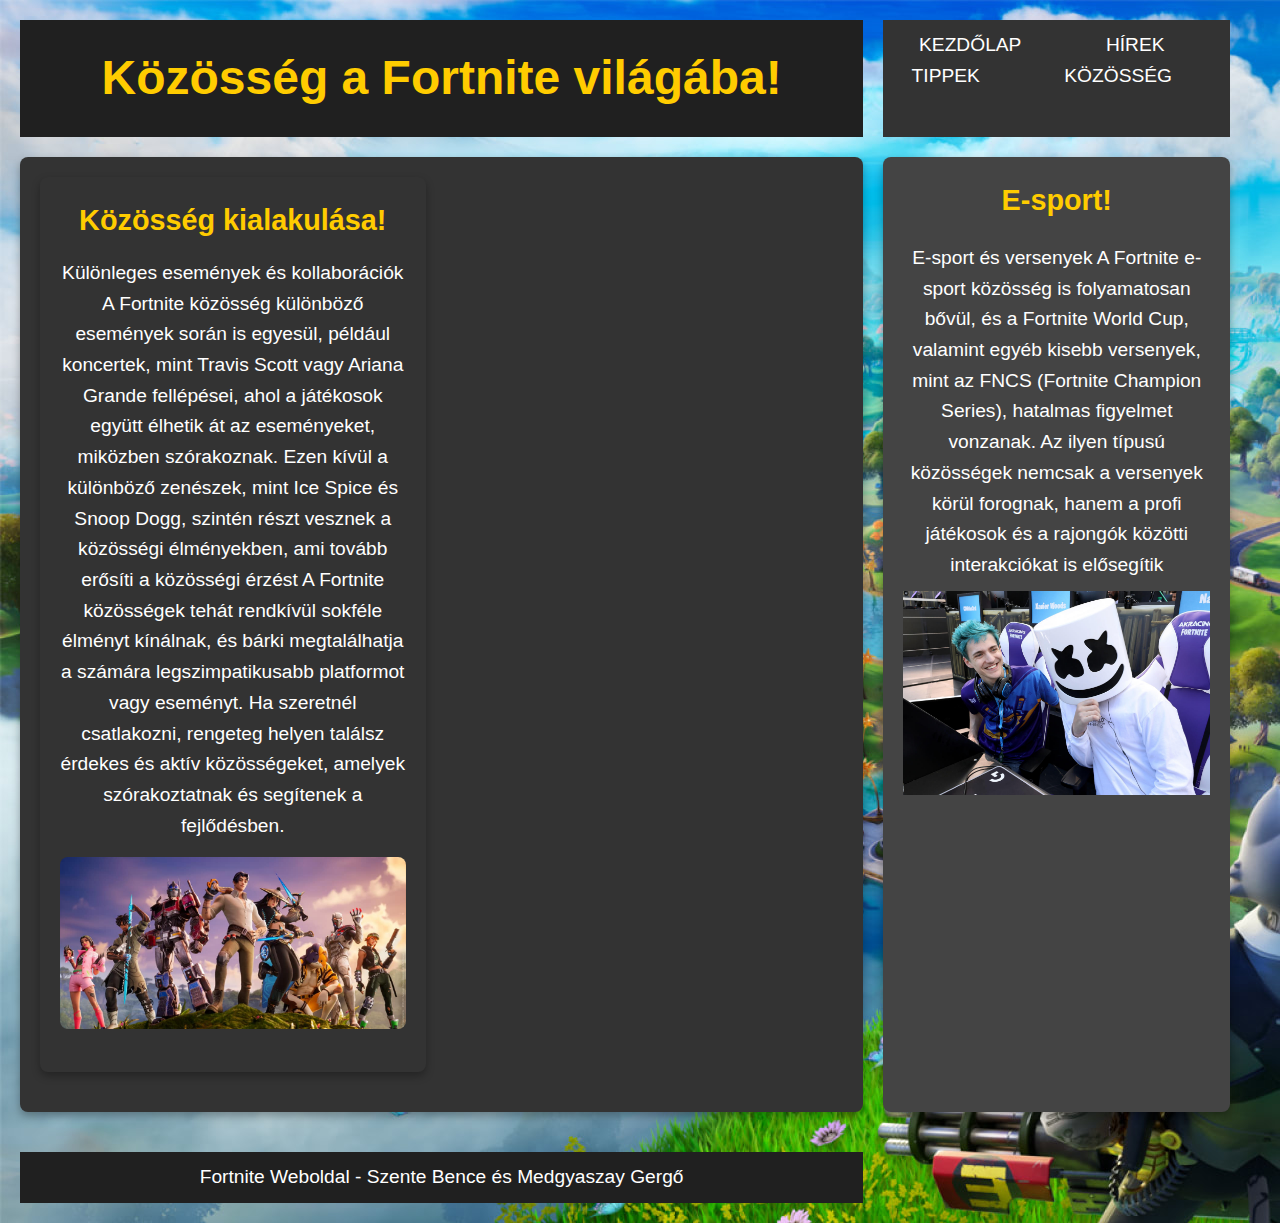
<file: Community.html>
<!DOCTYPE html>
<html lang="hu">
<head>
    <meta charset="UTF-8">
    <meta name="viewport" content="width=device-width, initial-scale=1.0">
    <link rel="stylesheet" href="stilus.css">
    <title>Fortnite Weboldal</title>
</head>
    <body>
        <main>
            <header>
                <h1>Közösség a Fortnite világába!</h1>
            </header>

            <nav>
                <ul>
                    <li><a href="index.html">Kezdőlap</a></li>
                    <li><a href="Hírek.html">Hírek</a></li>
                    <li><a href="Tippek.html">Tippek</a></li>
                    <li><a href="Community.html">Közösség</a></li>
                
                </ul>
            </nav>

            <article>
            
                <div id="home" class="Tartalom">
                    <h2>Közösség kialakulása!</h2>
                    <p>Különleges események és kollaborációk
                    A Fortnite közösség különböző események során is egyesül, például koncertek, mint Travis Scott vagy Ariana Grande fellépései, ahol a játékosok együtt élhetik át az eseményeket, miközben szórakoznak. Ezen kívül a különböző zenészek, mint Ice Spice és Snoop Dogg, szintén részt vesznek a közösségi élményekben, ami tovább erősíti a közösségi érzést A Fortnite közösségek tehát rendkívül sokféle élményt kínálnak, és bárki megtalálhatja a számára legszimpatikusabb platformot vagy eseményt. Ha szeretnél csatlakozni, rengeteg helyen találsz érdekes és aktív közösségeket, amelyek szórakoztatnak és segítenek a fejlődésben.</p>
                    <img src="kepek/crew.jpg" alt="Remix">
                </div>
                
    
            </article>
            <aside class="kosar">
                <h2>E-sport!</h2>
                <p>E-sport és versenyek
                A Fortnite e-sport közösség is folyamatosan bővül, és a Fortnite World Cup, valamint egyéb kisebb versenyek, mint az FNCS (Fortnite Champion Series), hatalmas figyelmet vonzanak. Az ilyen típusú közösségek nemcsak a versenyek körül forognak, hanem a profi játékosok és a rajongók közötti interakciókat is elősegítik</p>
                <img src="kepek/esport.jpg" alt="Remix">
            </aside>
            

            
            <footer>
                <p>Fortnite Weboldal - Szente Bence és Medgyaszay Gergő</p>
            </footer>
        </main>
    </body>
</html>
</file>
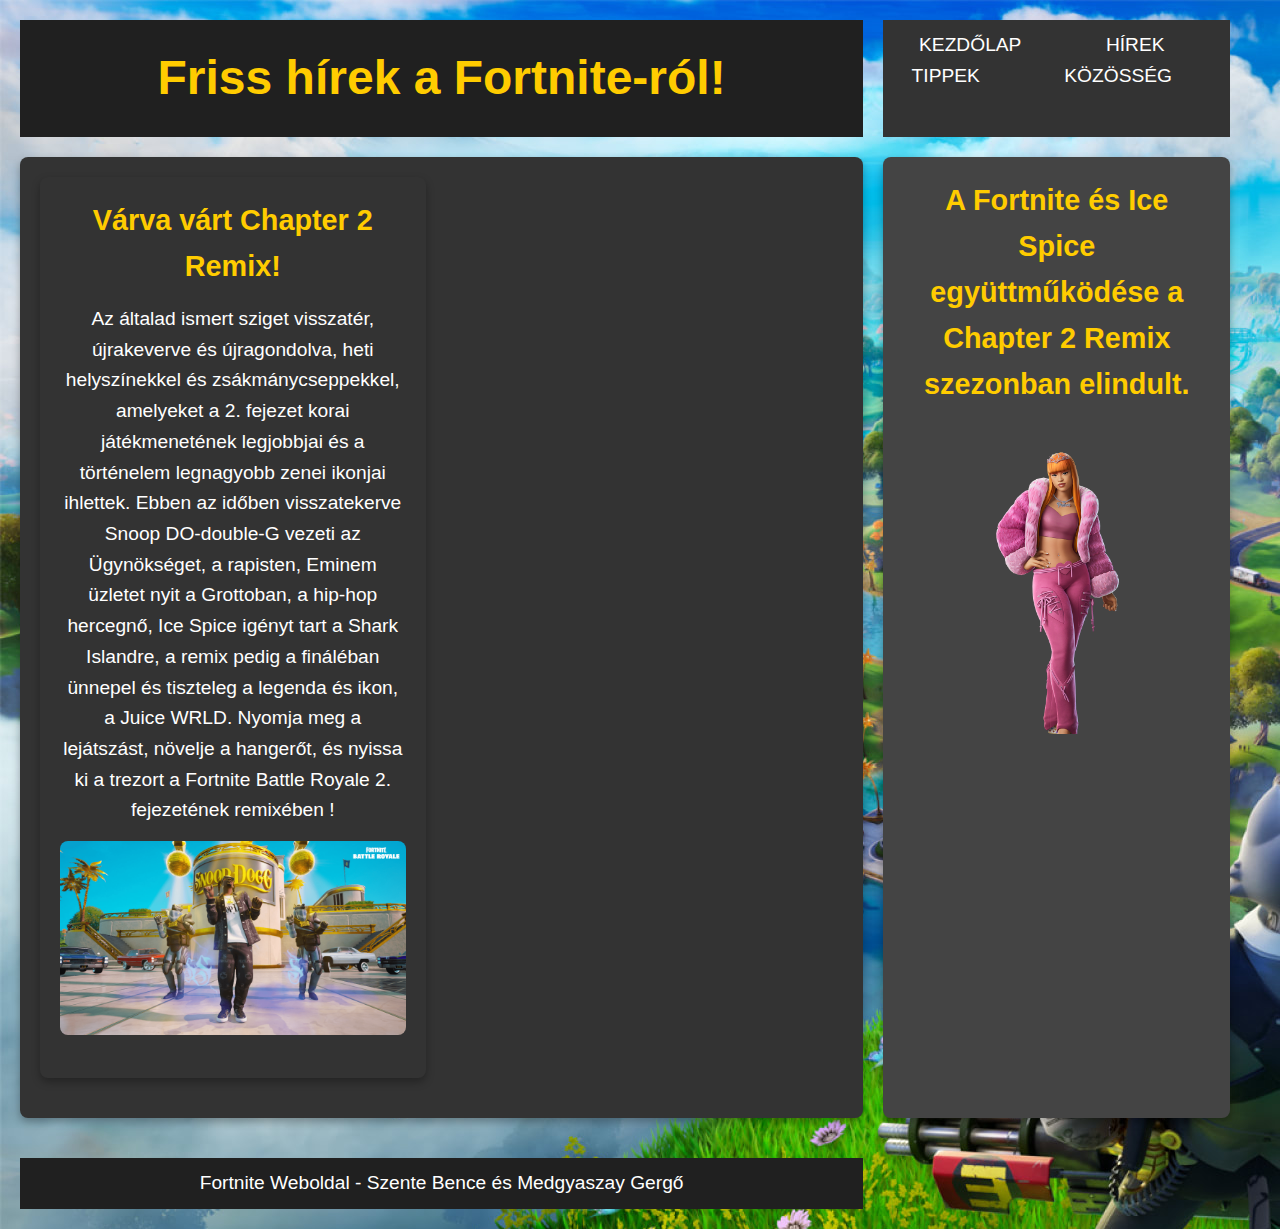
<file: Hírek.html>
<!DOCTYPE html>
<html lang="hu">
<head>
    <meta charset="UTF-8">
    <meta name="viewport" content="width=device-width, initial-scale=1.0">
    <link rel="stylesheet" href="stilus.css">
    <title>Fortnite Weboldal</title>
</head>
    <body>
        <main>
            <header>
                <h1>Friss hírek a Fortnite-ról!</h1>
            </header>

            <nav>
                <ul>
                <li><a href="index.html">Kezdőlap</a></li>
                <li><a href="Hírek.html">Hírek</a></li>
                <li><a href="Tippek.html">Tippek</a></li>
                <li><a href="Community.html">Közösség</a></li>
                
                
                
                </ul>
            </nav>

            <article>
            
             <div id="home" class="Tartalom">
                    <h2>Várva várt Chapter 2 Remix!</h2>
                    <p>Az általad ismert sziget visszatér, újrakeverve és újragondolva, heti helyszínekkel és zsákmánycseppekkel, amelyeket a 2. fejezet korai játékmenetének legjobbjai és a történelem legnagyobb zenei ikonjai ihlettek. Ebben az időben visszatekerve Snoop DO-double-G vezeti az Ügynökséget, a rapisten, Eminem üzletet nyit a Grottoban, a hip-hop hercegnő, Ice Spice igényt tart a Shark Islandre, a remix pedig a fináléban ünnepel és tiszteleg a legenda és ikon, a Juice WRLD. Nyomja meg a lejátszást, növelje a hangerőt, és nyissa ki a trezort a Fortnite Battle Royale 2. fejezetének remixében !</p>
                    <img src="kepek/Skin.webp" alt="Remix">
             </div>
             

            </article>
            <aside class="kosar">
                <h2>A Fortnite és Ice Spice együttműködése a Chapter 2 Remix szezonban elindult.</h2>
                <img src="kepek/icepice.png" alt="Remix">
            </aside>

            
            <footer>
                <p>Fortnite Weboldal - Szente Bence és Medgyaszay Gergő</p>
            </footer>
        </main>
    </body>
</html>
</file>
<file: stilus.css>
* {
    margin: 0;
    padding: 0;
    box-sizing: border-box;
}

body {
    font-family: 'Arial', sans-serif;
    line-height: 1.6;
    background-image: url(kepek/hatter1.jpg);
    color: #fff;
}


header {
    background: #202020;
    color: #ffcc00;
    text-align: center;
    padding: 20px 0;
}

header h1 {
    font-size: 3rem;
    font-weight: bold;
}

nav {
    background: #333;
    color: #fff;
}

nav ul {
    list-style-type: none;
    text-align: center;
    padding: 10px 0;
}

nav ul li {
    display: inline-block;
    margin-right: 30px;
}

nav ul li a {
    color: #fff;
    text-decoration: none;
    padding: 12px 25px;
    font-size: 1.2rem;
    text-transform: uppercase;
}

nav ul li a:hover {
    background-color: #ffcc00;
    color: #202020;
    border-radius: 5px;
}

main {
    display: grid;
    grid-template-columns: 68% 28%; 
    gap: 20px; 
    padding: 20px;
}

article {
    background: #333;
    border-radius: 8px;
    box-shadow: 0 4px 8px rgba(0, 0, 0, 0.3);
    padding: 20px;
}

.Tartalom {
    background: #333;
    border-radius: 8px;
    box-shadow: 0 4px 8px rgba(0, 0, 0, 0.3);
    padding: 20px;
    margin-bottom: 20px;
    width: 48%; 
    text-align: center;
}

.Tartalom h2 {
    font-size: 1.8rem;
    margin-bottom: 15px;
    color: #ffcc00;
}

.Tartalom img {
    width: 100%;
    height: auto;
    border-radius: 8px;
    margin-bottom: 15px;
}

.Tartalom p {
    font-size: 1.2rem;
    margin-bottom: 15px;
}

.Tartalom a {
    display: inline-block;
    background: #007bff;
    color: white;
    padding: 12px 30px;
    border-radius: 5px;
    text-decoration: none;
    text-align: center;
    font-size: 1.1rem;
}

.Tartalom a:hover {
    background: #0056b3;
}


.kosar {
    background: #444;
    padding: 20px;
    border-radius: 8px;
    box-shadow: 0 4px 8px rgba(0, 0, 0, 0.3);
    text-align: center;
}
.kosar img{
    width: 100%;
    
}
.kosar h2 {
    font-size: 1.8rem;
    margin-bottom: 20px;
    color: #ffcc00;
}

.kosar p {
    font-size: 1.2rem;
    margin-bottom: 10px;
}

.elrendezes {
    display: grid;
    justify-content: space-between;
}

.vegosszeg {
    font-size: 1.5rem;
    font-weight: bold;
    margin-top: 20px;
}

.fizetes {
    display: inline-block;
    background: #28a745;
    color: white;
    padding: 12px 30px;
    border-radius: 5px;
    text-decoration: none;
    margin-top: 20px;
    text-align: center;
    font-size: 1.1rem;
}

.fizetes:hover {
    background: #218838;
}


footer {
    background: #202020;
    color: #fff;
    text-align: center;
    padding: 10px;
    margin-top: 20px;
    font-size: 1.2rem;
}


@media (max-width: 768px) {
    main {
        grid-template-columns: 1fr; 
    }
    
    .kosar, article {
        width: 100%; 
    }
}
</file>
